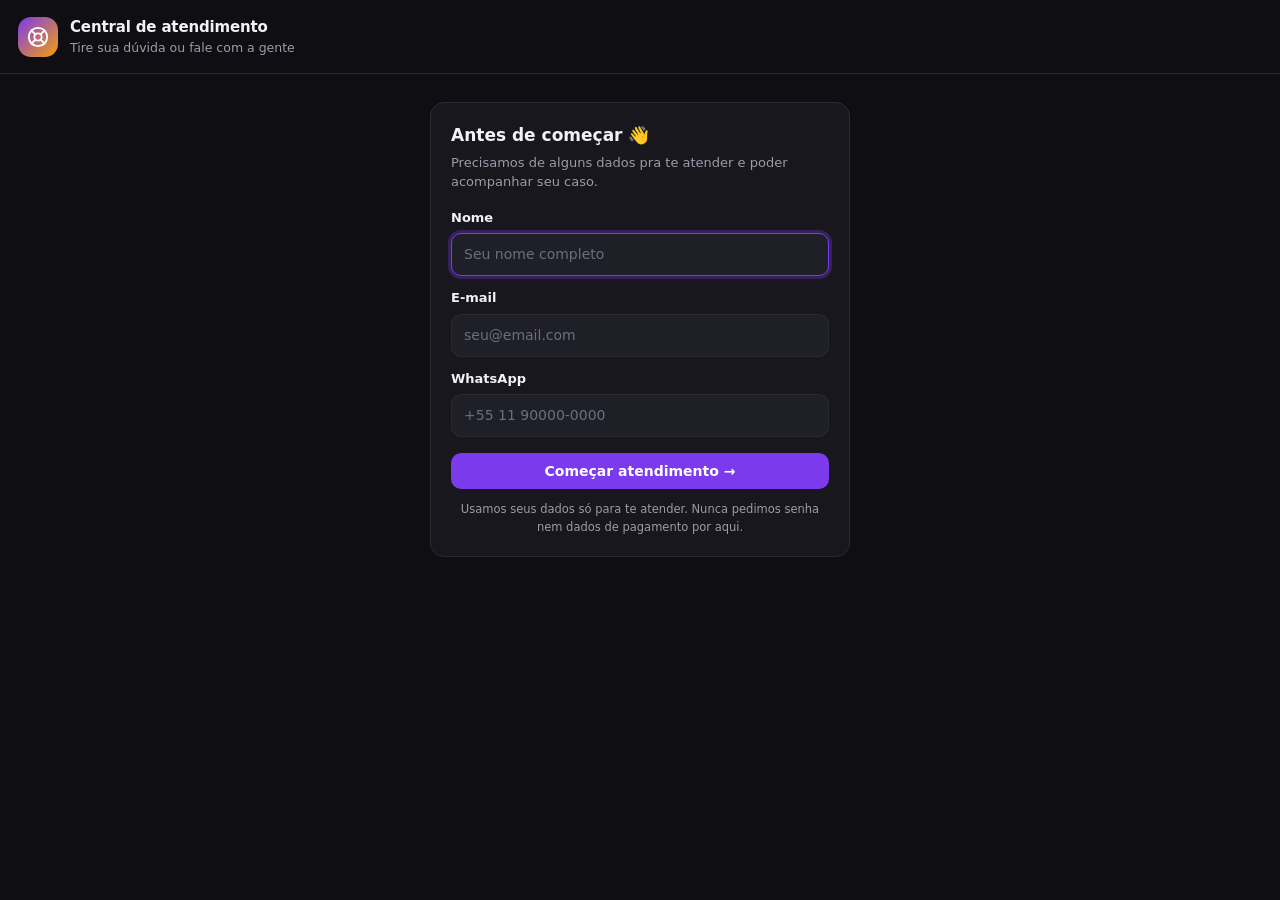
<file: widget/atendimento.html>
<!doctype html>
<html lang="pt-BR">
<head>
<meta charset="utf-8">
<meta name="viewport" content="width=device-width,initial-scale=1">
<title>Central de atendimento</title>
<style>html,body{margin:0;background:#0f0f13}</style>
</head>
<body>
<!-- Versão em página inteira: mesma central do botão flutuante, ocupando a tela toda. -->
<div id="suporte-atendimento"></div>
<script src="suporte-widget.js" data-endpoint="https://SEU-PROJETO.supabase.co/functions/v1/support-ai" data-anon-key="SUA_CHAVE_ANON" data-titulo="Central de atendimento" data-modo="pagina" data-cor="#7C3AED" defer></script>
</body>
</html>
</file>
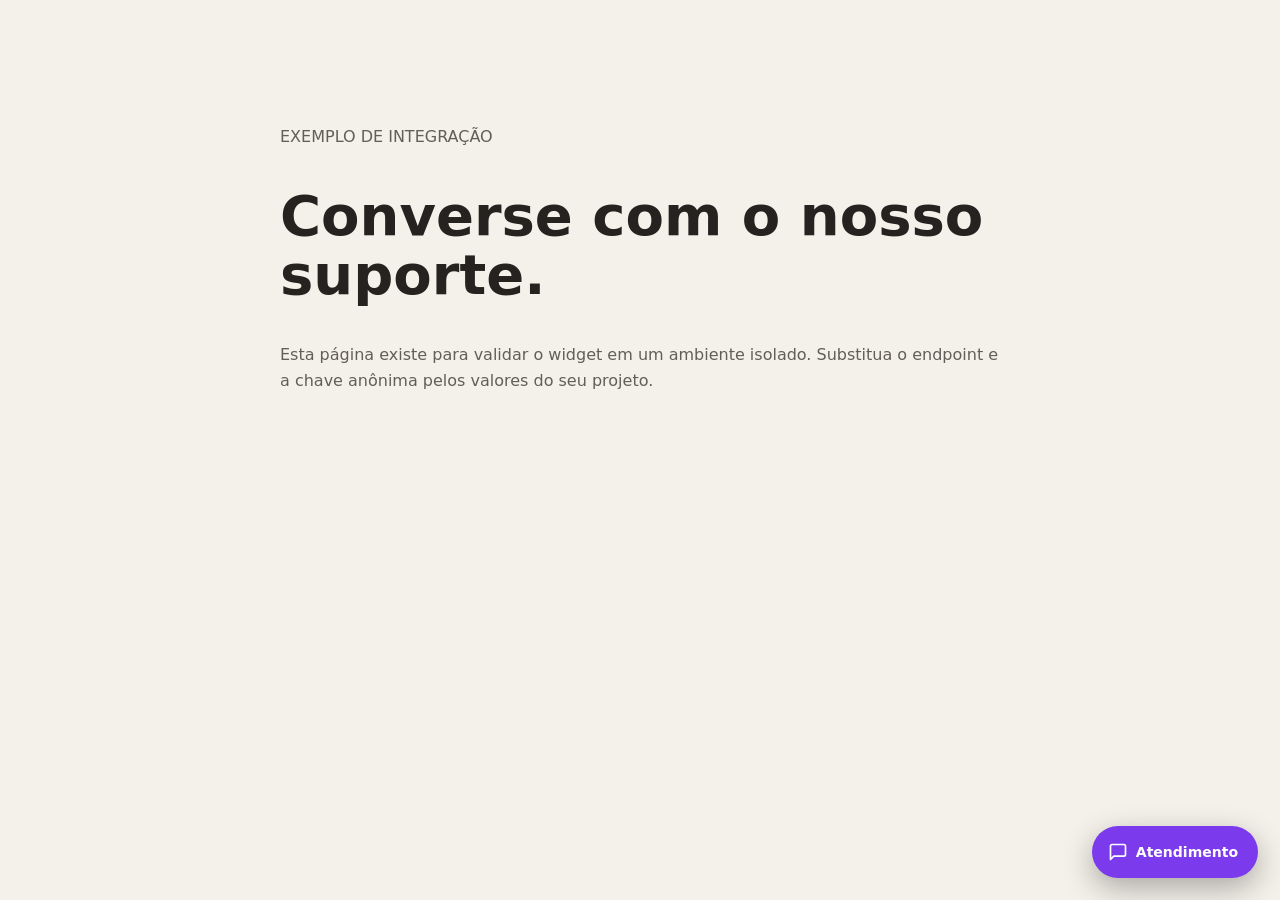
<file: widget/exemplo.html>
<!doctype html>
<html lang="pt-BR">
<head>
  <meta charset="utf-8">
  <meta name="viewport" content="width=device-width, initial-scale=1">
  <title>Teste do suporte</title>
  <style>body{margin:0;min-height:100vh;background:#f4f1ea;color:#25221f;font:16px system-ui,sans-serif}main{max-width:720px;margin:0 auto;padding:12vh 24px}h1{font-size:clamp(30px,7vw,56px);line-height:1.05}p{line-height:1.6;color:#625e58}</style>
</head>
<body>
  <main>
    <p>EXEMPLO DE INTEGRAÇÃO</p>
    <h1>Converse com o nosso suporte.</h1>
    <p>Esta página existe para validar o widget em um ambiente isolado. Substitua o endpoint e a chave anônima pelos valores do seu projeto.</p>
  </main>
  <script src="suporte-widget.js" data-endpoint="https://SEU-PROJETO.supabase.co/functions/v1/support-ai" data-anon-key="SUA_CHAVE_ANON" data-titulo="Fale com a gente" data-cor="#7C3AED" defer></script>
</body>
</html>
</file>
